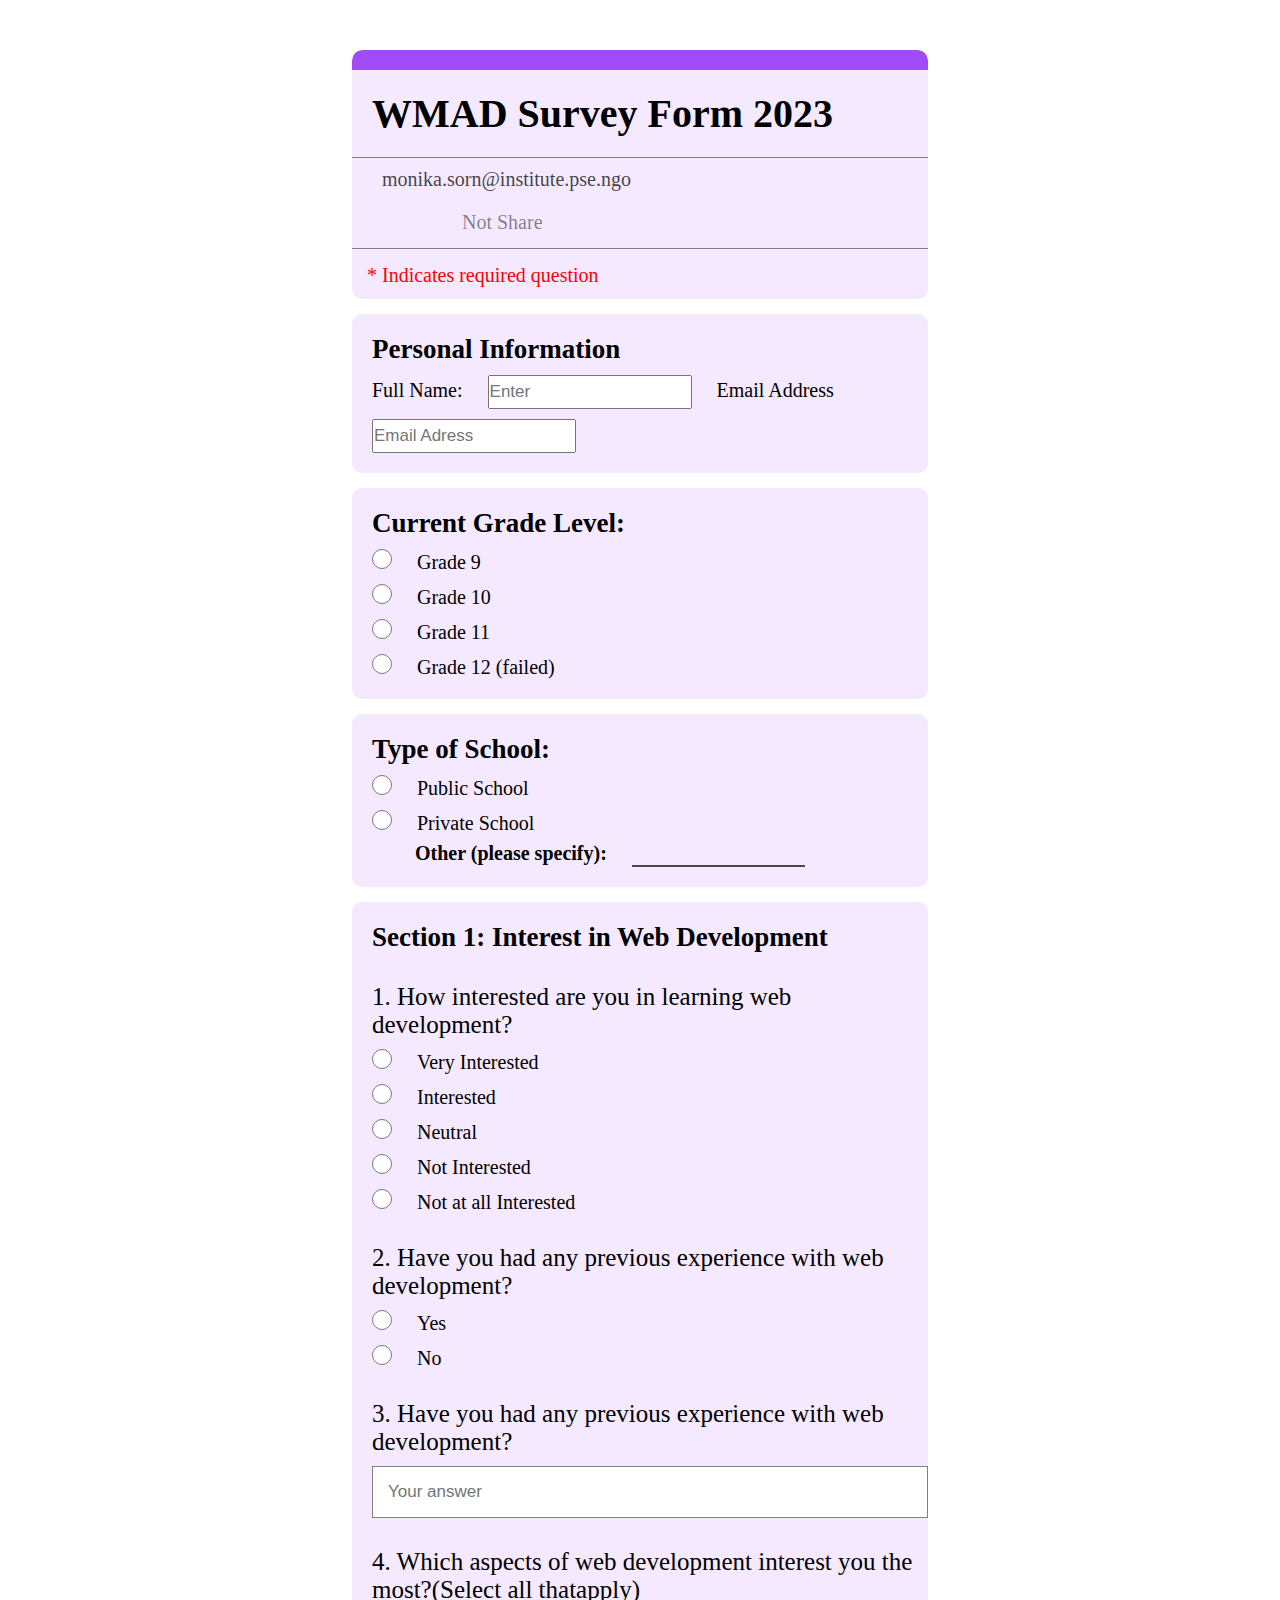
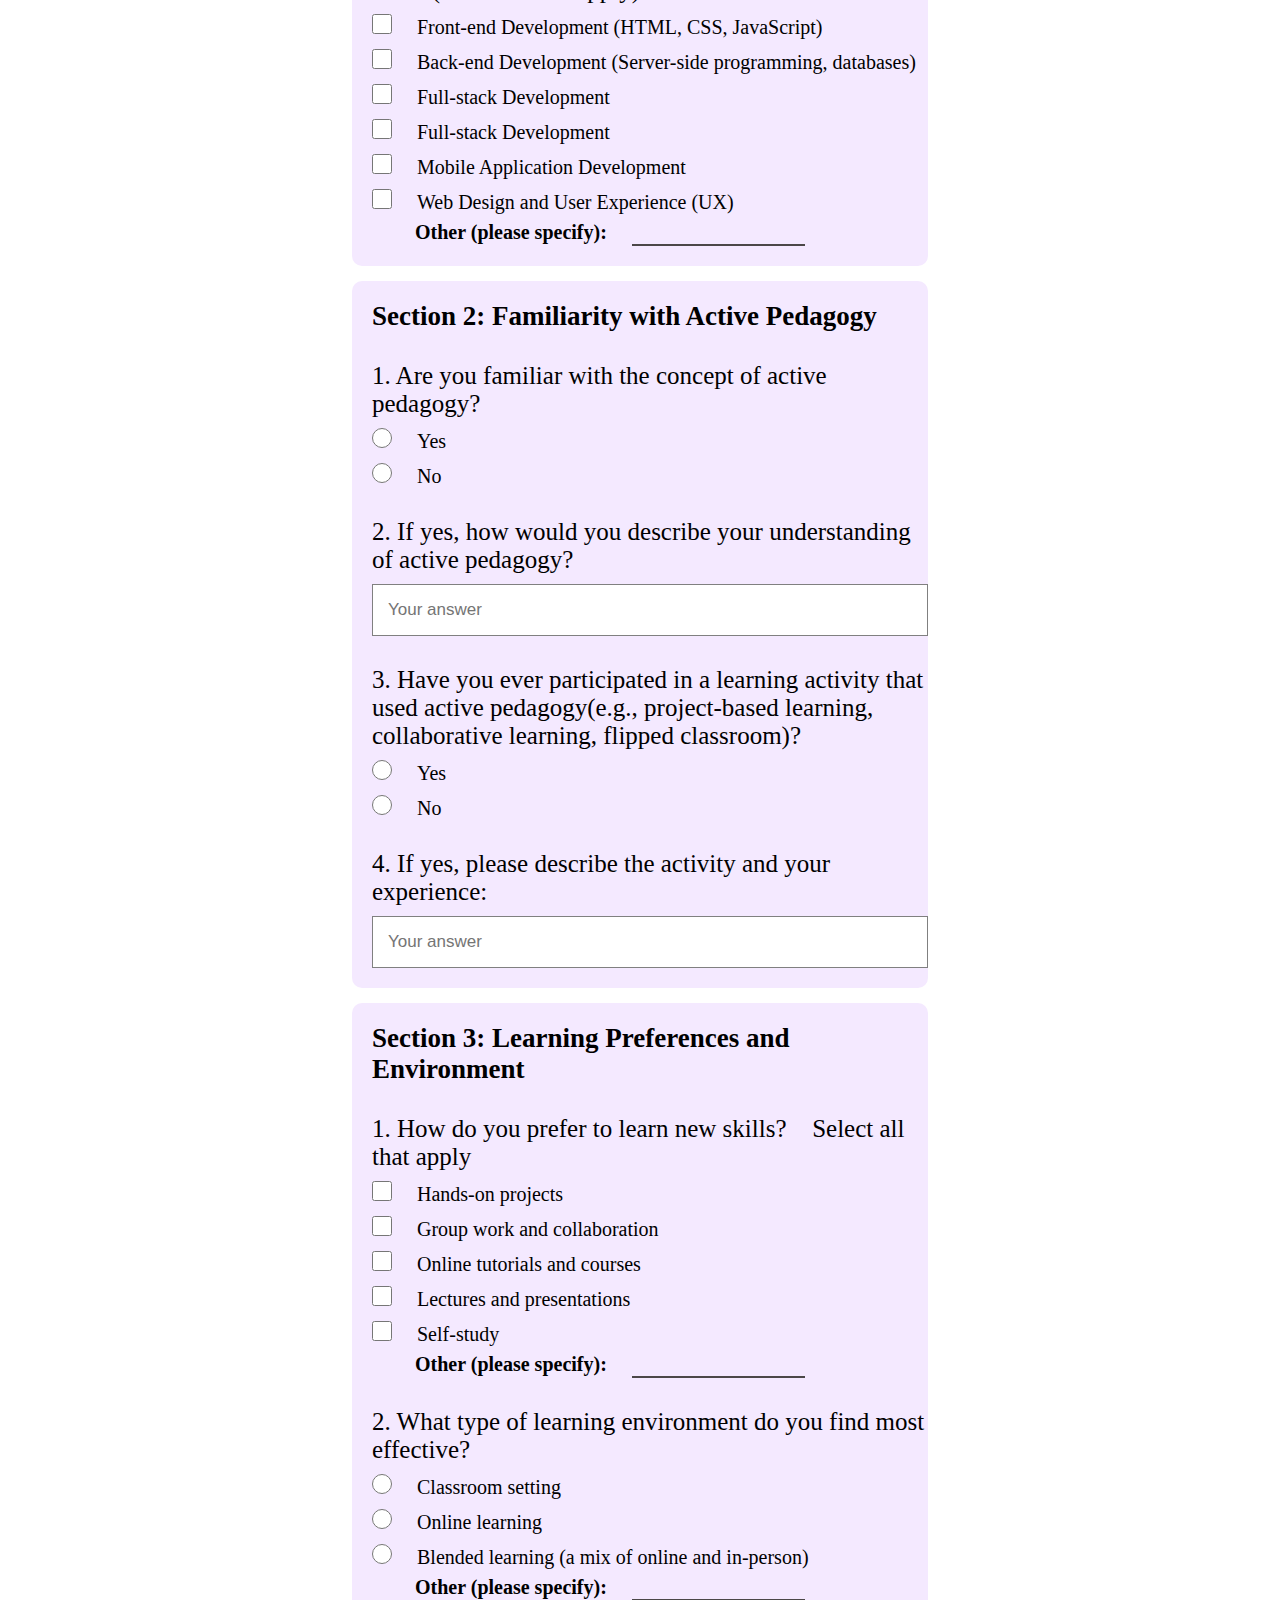
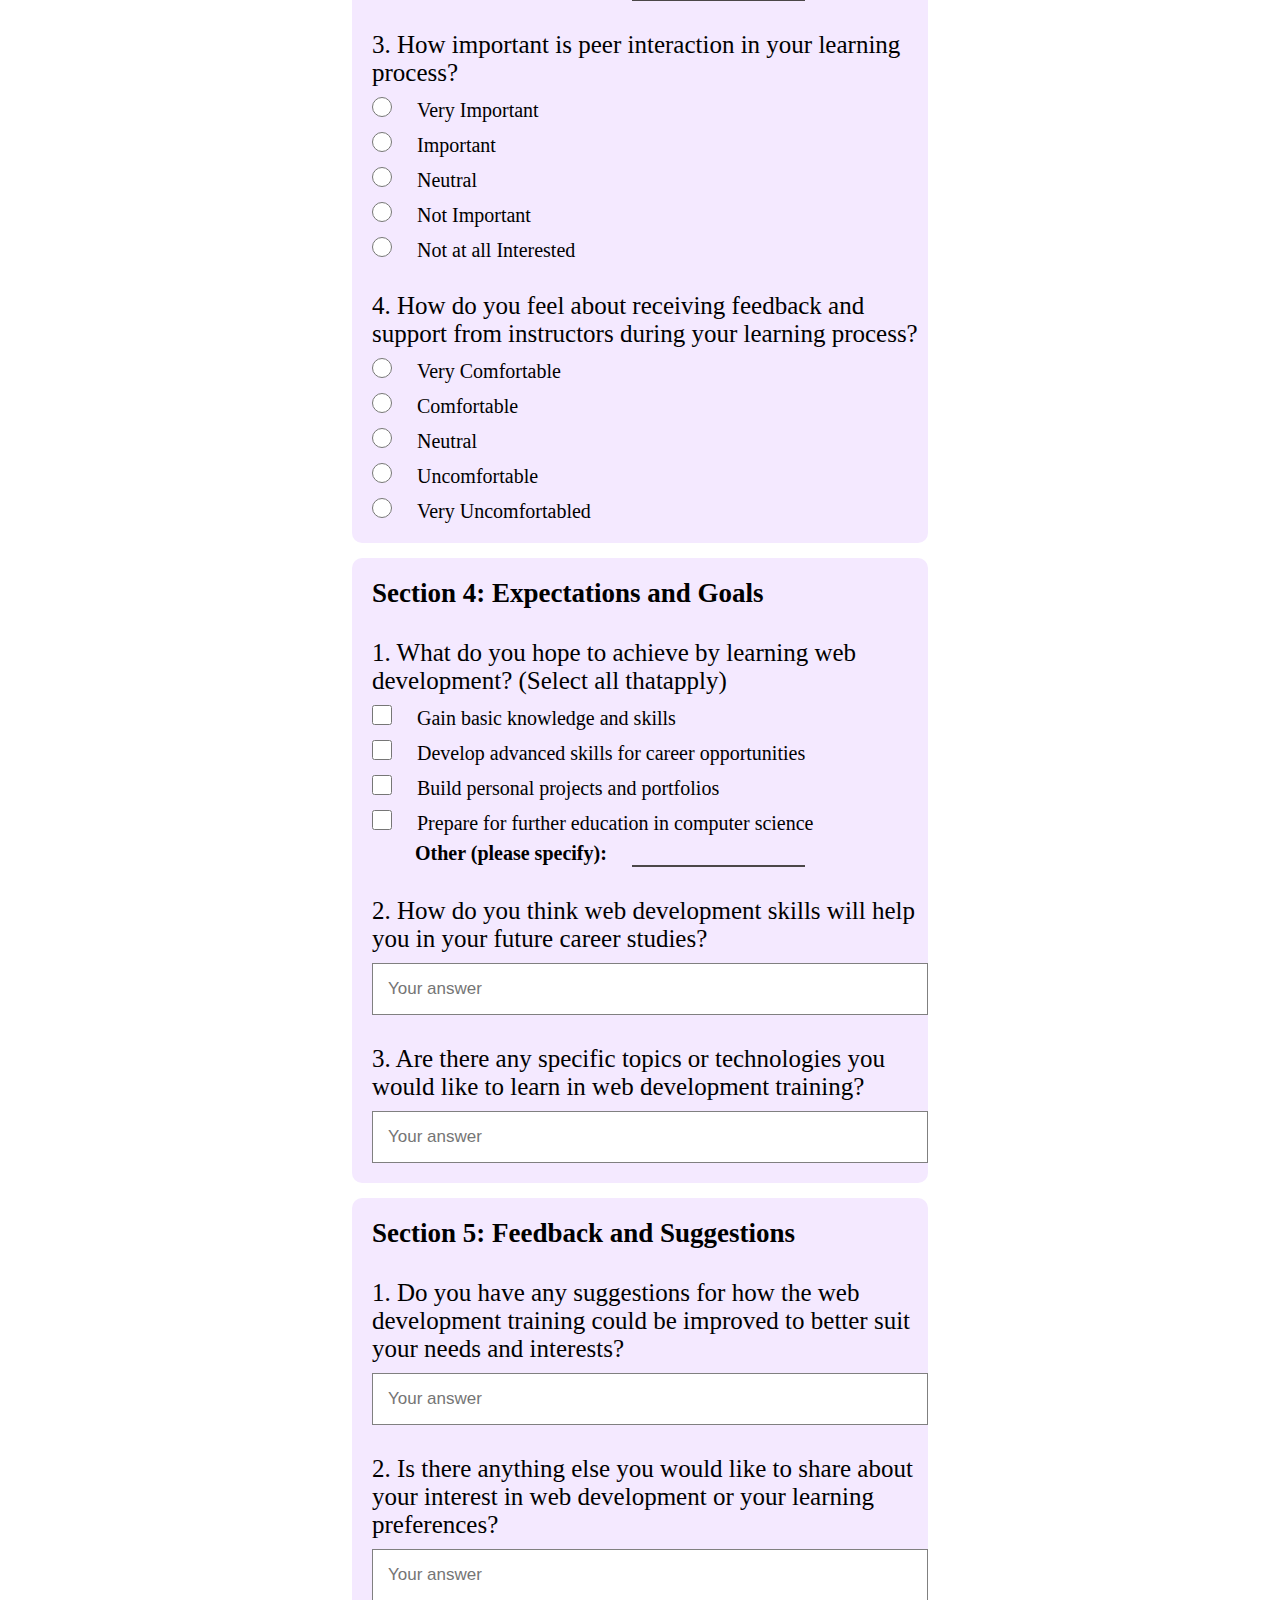
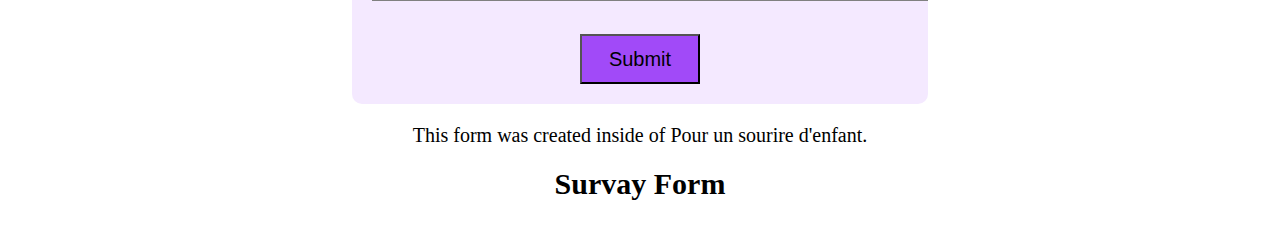
<file: index.html>
<!DOCTYPE html>
<html lang="en">
  <head>
    <meta charset="UTF-8" />
    <meta name="viewport" content="width=device-width, initial-scale=1.0" />
    <title>Home page</title>
    <link rel="stylesheet" href="style.css" />
  </head>
  <body>
    <div class="container">
      <div class="survey-box">
    <header>
      <div class="header-1"></div>
      <div class="header-2">
        <h1 class="header-h1">WMAD Survey Form 2023</h1>
      </div>
      <div class="header-3">
        <p class="header-3-p1">monika.sorn@institute.pse.ngo</p>
        <p class="header-3-p2">Not Share</p>
      </div>
      <div class="header-4">
        <p class="header-4-p">* Indicates required question</p>
      </div>
    </header>
  
     <!-- form  -->

  <form id="myForm">
    <!-- personalInformation -->
    <div class="box-persalInformtion">
      <h1 class="h1">Personal Information</h1>
      <label>Full Name:</label>
      <input type="text" id="fullName" class="box-personal" placeholder="Enter" />

      <label>Email Address</label>
      <input type="email" id="email" class="box-personal" name="email" placeholder="Email Adress" />
    </div>
  
    <!-- grade  -->
    <div class="grade">
      <h1 class="h1">Current Grade Level:</h1>
      <input type="radio"  name="grade" value="Grade 9" />
      <label>Grade 9</label><br />
      <input type="radio" name="grade" value="Grade 10" />
      <label>Grade 10</label><br />
      <input type="radio"  name="grade" value="Grade 11" />
      <label>Grade 11</label><br />
      <input type="radio"  name="grade" value="Grade 12" />
      <label>Grade 12 (failed)</label>
      <br />
    </div>

    <!-- type  -->
    <div class="type">
      <h1 class="h1">Type of School:</h1>

      <input type="radio" name="schoolType" value="Public School"/>

      <label>Public School</label><br />
      <input type="radio" name="schoolType" value="Private School"/>
      <label>Private School</label><br />
      <label class="label-other">Other (please specify):</label>
      <input type="text" class="other" name="schoolType"/>
    </div>

    <!-- section1 -->
    <div class="section">
      <h1 class="h1">Section 1: Interest in Web Development</h1>
      <p class="text">
        1. How interested are you in learning web development?
      </p>
      <input type="radio" name="inter" value="Very Interested" />
      <label>Very Interested</label><br />
      <input type="radio"  name="inter" value="Interested" />
      <label>Interested</label><br />
      <input type="radio"  name="inter" value="Neutral"/>
      <label>Neutral</label><br />
      <input type="radio"  name="inter" value="Not Interested"/>
      <label>Not Interested</label><br />
      <input type="radio"  name="inter" value="Not at all Interested"/>
      <label>Not at all Interested</label><br />

      <p class="text">
        2. Have you had any previous experience with web development?
      </p>
      <input type="radio"  name="experience" value="Yes" />
      <label>Yes</label><br />
      <input type="radio" name="experience" value="No" />
      <label>No</label><br />

      <p class="text">
        3. Have you had any previous experience with web development?
      </p>
      <input  type="text"  id="experanswer" class="box-text" placeholder="Your answer"/>

      <p class="text">
        4. Which aspects of web development interest you the most?(Select
        all thatapply)
      </p>
      <input type="checkbox" name="aspect" value="Front-end Development (HTML, CSS, JavaScript)" />
      <label>Front-end Development (HTML, CSS, JavaScript)</label><br />
      <input type="checkbox" name="aspect" value="Back-end Development (Server-side programming, databases)" />
      <label>Back-end Development (Server-side programming, databases)</label><br />
      <input type="checkbox"  name="aspect" value="Full-stack Development" />
      <label>Full-stack Development</label><br />
      <input type="checkbox"  name="aspect" value="Full-stack Development" />
      <label>Full-stack Development</label><br />
      <input type="checkbox"  name="aspect" value="Mobile Application Development" />
      <label>Mobile Application Development</label><br />
      <input type="checkbox" name="aspect" value="Web Design and User Experience (UX)" />
      <label>Web Design and User Experience (UX)</label><br />
      <label for="otherSchool" class="label-other" >Other (please specify):</label>
      <input type="text" class="other" name="aspect" />
    </div>

    <!-- section2 -->
    <div class="section">
      <h1 class="h1">Section 2: Familiarity with Active Pedagogy</h1>
      <p class="text">
        1. Are you familiar with the concept of active pedagogy?
      </p>
      <input type="radio"  name="pedagogy"  value="Yes"/>
      <label>Yes</label><br />
      <input type="radio"  name="pedagogy" value="No" />
      <label>No</label><br />
      <p class="text">
        2. If yes, how would you describe your understanding of active
        pedagogy?
      </p>
      <input type="text" id="pedagogyanswer" class="box-text" placeholder="Your answer"/>
      <p class="text">
        3. Have you ever participated in a learning activity that used
        active pedagogy(e.g., project-based learning, collaborative
        learning, flipped classroom)?
      </p>
      <input  type="radio"   name="pedagogylearn"  value="Yes"/>
      <label>Yes</label><br />
      <input type="radio"  name="pedagogylearn" value="No" />
      <label>No</label><br /> 
      <p class="text">
        4. If yes, please describe the activity and your experience:
      </p>
      <input type="text" id="pedagogyexperience" class="box-text" placeholder="Your answer"/>
    </div>

   <!-- section3 -->
    <div class="section">
      <h1 class="h1">Section 3: Learning Preferences and Environment</h1>
      <p class="text">
        1. How do you prefer to learn new skills? Select all that apply
      </p>
      <input type="checkbox"  name="prefer" value="Hands-on projects" />
      <label>Hands-on projects</label><br />
      <input type="checkbox"  name="prefer" value="Group work and collaboration" />
      <label>Group work and collaboration</label><br />
      <input type="checkbox"  name="prefer" value="Online tutorials and courses" />
      <label>Online tutorials and courses</label><br />
      <input type="checkbox"  name="prefer" value="Lectures and presentations" />
      <label>Lectures and presentations</label><br />
      <input type="checkbox" name="prefer" value="Self-study" />
      <label>Self-study</label><br />
      <label class="label-other">Other (please specify):</label>
      <input type="text" class="other"  name="prefer" />
      <p class="text">
        2. What type of learning environment do you find most effective?
      </p>
      <input type="radio" name="environment" value="Classroom setting "/>
      <label>Classroom setting</label><br />
      <input type="radio" name="environment" value="Online learning" />
      <label>Online learning</label><br />
      <input type="radio" name="environment" value="Blended learning (a mix of online and in-person)" />
      <label>Blended learning (a mix of online and in-person)</label><br />
      <label class="label-other">Other (please specify):</label>
      <input type="text" class="other" name="environment" />
      <p class="text">
        3. How important is peer interaction in your learning process?
      </p>
      <input type="radio"  name="interaction"  value="Very Important "/>
      <label>Very Important</label><br />
      <input  type="radio"   name="interaction"  value=" Important"/>
      <label>Important</label><br />
      <input type="radio"  name="interaction" value="Neutral " />
      <label>Neutral</label><br />
      <input   type="radio" name="interaction"   value=" Not Important" />
      <label>Not Important</label><br />
      <input   type="radio"    name="interaction"   value="Not at all Interested " />
      <label>Not at all Interested</label><br />
      <p class="text">
        4. How do you feel about receiving feedback and support from
        instructors during your learning process?
      </p>
      <input type="radio" name="feedback" value=" Very Comfortable"/>
      <label>Very Comfortable</label><br />
          <input  type="radio"  name="feedback"  value=" Comfortable"/>
          <label>Comfortable</label><br />
          <input  type="radio" name="feedback"  value=" Neutral"/>
          <label>Neutral</label><br />
          <input type="radio"  name="feedback" value=" Uncomfortable" />
          <label>Uncomfortable</label><br />
          <input type="radio" name="feedback" value=" Very Uncomfortabled" />
          <label>Very Uncomfortabled</label><br />
        </div>

        <!-- section4 -->
        <div class="section">
          <h1 class="h1">Section 4: Expectations and Goals</h1>
          <p class="text">
            1. What do you hope to achieve by learning web development? (Select
            all thatapply)
          </p>
          <input type="checkbox"  name="achieve" value="Gain basic knowledge and skills" />
          <label>Gain basic knowledge and skills</label><br />
          <input type="checkbox"  name="achieve" value=" evelop advanced skills for career opportunities" />
          <label>Develop advanced skills for career opportunities</label><br />
          <input type="checkbox" name="achieve" value=" Build personal projects and portfolios" />
          <label>Build personal projects and portfolios</label><br />
          <input type="checkbox" name="achieve" value=" Prepare for further education in computer science" />
          <label>Prepare for further education in computer science</label><br />
          <label class="label-other">Other (please specify):</label>
          <input type="text" class="other"  name="achieve" />
          <p class="text">
            2. How do you think web development skills will help you in your
            future career studies?
          </p>
          <input  type="text"  id="future" class="box-text" placeholder="Your answer"/>
          <p class="text">
           3. Are there any specific topics or technologies you would like to
            learn in web development training?
          </p>
          <input type="text" id="specific" class="box-text" placeholder="Your answer" />
        </div>
        
        <!-- section5 -->
        <div class="section">
          <h1 class="h1">Section 5: Feedback and Suggestions</h1>
          <p class="text">
            1. Do you have any suggestions for how the web development training
            could be improved to better suit your needs and interests?
          </p>
          <input type="text" id="suggestions" class="box-text" placeholder="Your answer" />
          <p class="text">
            2. Is there anything else you would like to share about your
            interest in web development or your learning preferences?
          </p>
          <input  type="text"  id="preferences" class="box-text"  placeholder="Your answer"/>
          <br><br>
          <div class="button-submit">
            <button type="submit" id="submitForm">Submit</button>
        </div>
        </div>
        <div id="errorMessage" style="color: red;"></div>
        </form>
        
      </div>
      <p style="text-align: center; margin-top: 20px;" >This form was created inside of Pour un sourire d'enfant.</p>
      <h2 style="text-align: center; margin-top: 20px ; margin-bottom: 50px;">Survay Form</h2>
    </div>


    

    <script src="index.js"></script>
  </body>
</html>
</file>
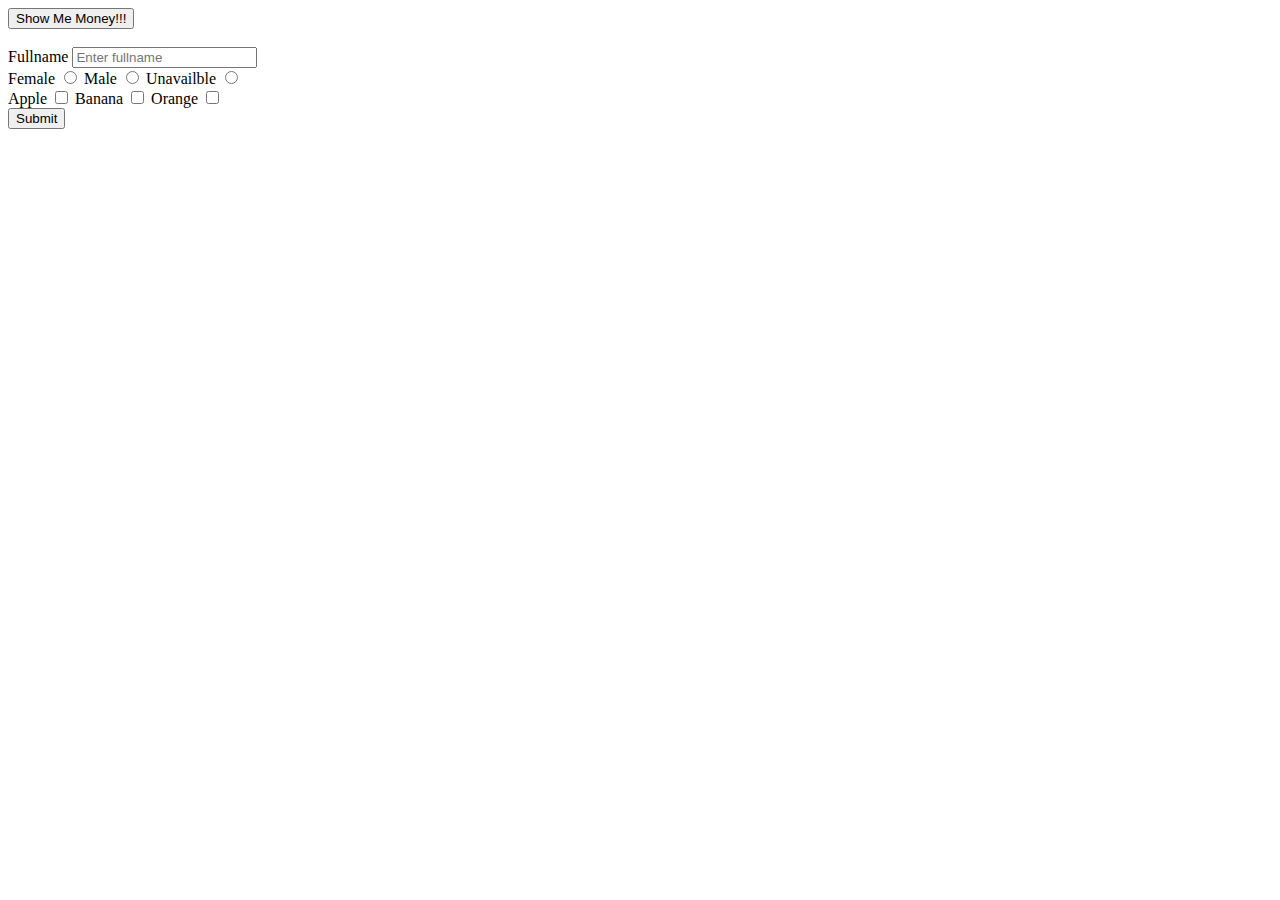
<file: test/index.html>
<!-- 
<!DOCTYPE html>
<html lang="en">
<head>
    <meta charset="UTF-8">
    <meta name="viewport" content="width=device-width, initial-scale=1.0">
    <title>Test</title>
    <link rel="stylesheet" href="style.css">
</head>
<body>

    <input name="name" type="text" maxlength="50" id="searchTxt" class="name"/>
    
    <script>
        var input = document.getElementById("searchTxt");

        function logFullName() {
            var fullName = input.value.trim(); 
            console.log(fullName); 
        }

        
        input.addEventListener('blur', logFullName);

        
    </script>
</body>
</html> -->


<!DOCTYPE html>
<html lang="en">

<head>
    <meta charset="UTF-8">
    <meta name="viewport" content="width=device-width, initial-scale=1.0">
    <title>Document</title>
</head>

<body>
    <button onclick="myFunction">Show Me Money!!!</button>
    <div id="demo"></div>
    <br />
    <form>
        <!-- input - text -->
        <div>
            <label>Fullname</label>
            <input type="text" id="fullname" name="fullname" placeholder="Enter fullname">
        </div>
        <!-- select - single choice -->
        <div>
            <label>Female</label>
            <input type="radio" name="gender" value="Female" />
            <label>Male</label>
            <input type="radio" name="gender" value="Male" />
            <label>Unavailble</label>
            <input type="radio" name="gender" value="Unavailble" />
        </div>
        <!-- select - multiple choices -->
        <div>
            <label>Apple</label>
            <input type="checkbox" name="fruit" value="Apple" />
            <label>Banana</label>
            <input type="checkbox" name="fruit" value="Banana" />
            <label>Orange</label>
            <input type="checkbox" name="fruit" value="Orange" />
        </div>

        <button type="submit">Submit</button>
    </form>

    <script>


// function myFunction (){
//     document.getElementById("demo").innerHTML = "Yes, I'm monika";
// }

//         document.forms[0].addEventListener("submit", submitForm);

//         function submitForm(event) {
//             event.preventDefault();

//             const fullname = document.getElementById("fullname").value;
//             console.log(fullname);

//             const gender = document.getElementsByName("gender");
//             for (let i = 0; i < gender.length; i++) {
//                 console.log(gender[i].checked, gender[i].value);
//             }


//             const fruit = document.getElementsByName("fruit");
//             for (let i = 0; i < gender.length; i++) {
//                 console.log(fruit[i].checked, fruit[i].value);
//             }

//          }

document.forms[0].addEventListener("submitForm", (event) => {
      event.preventDefault();

      console.log(document.getElementById("fullname").value);

      console.log( document.querySelector('input[name="gender"]:checked')?.value || 'None',
        'Selected Gender'
      );

      console.log(
        Array.from(document.querySelectorAll('input[name="fruit"]:checked'))
          .map(el => el.value),
        'Selected Fruits'
      );
    });

      
        
        

        
    </script>
</body>

</html>
</file>
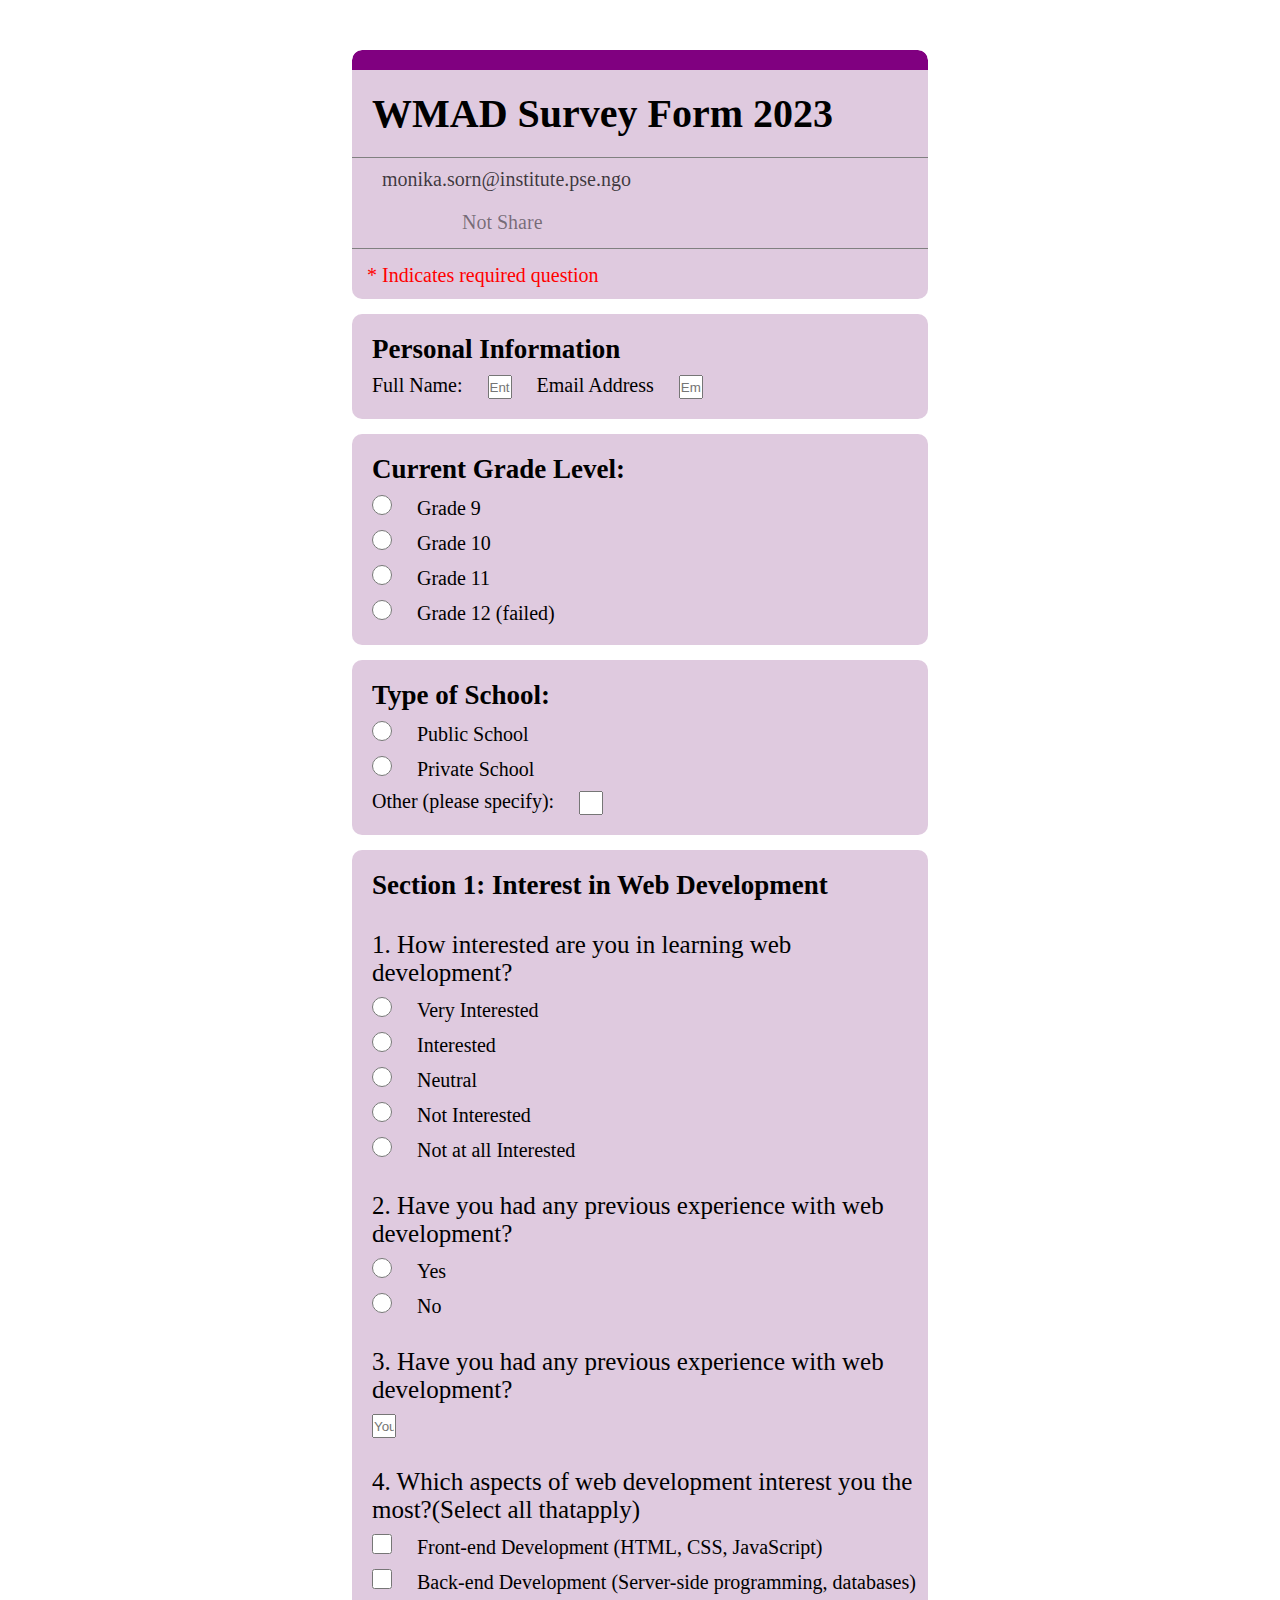
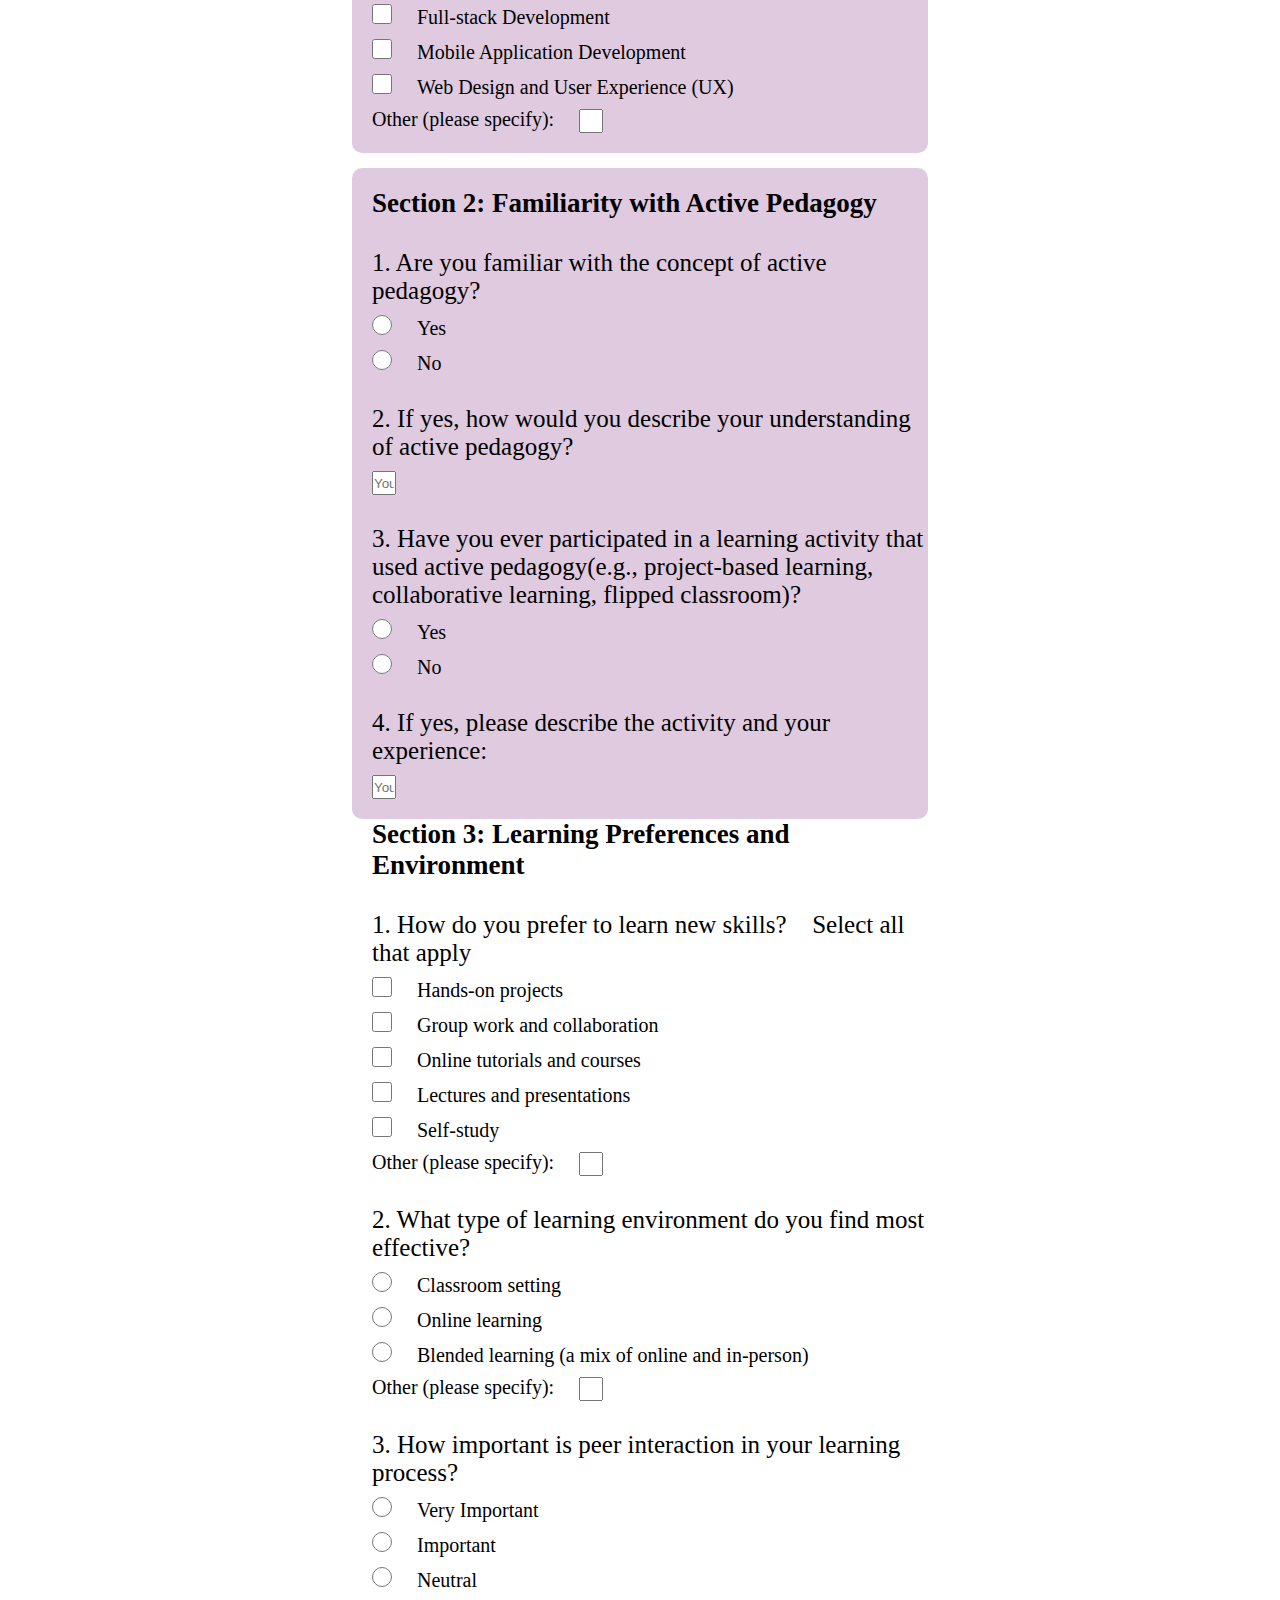
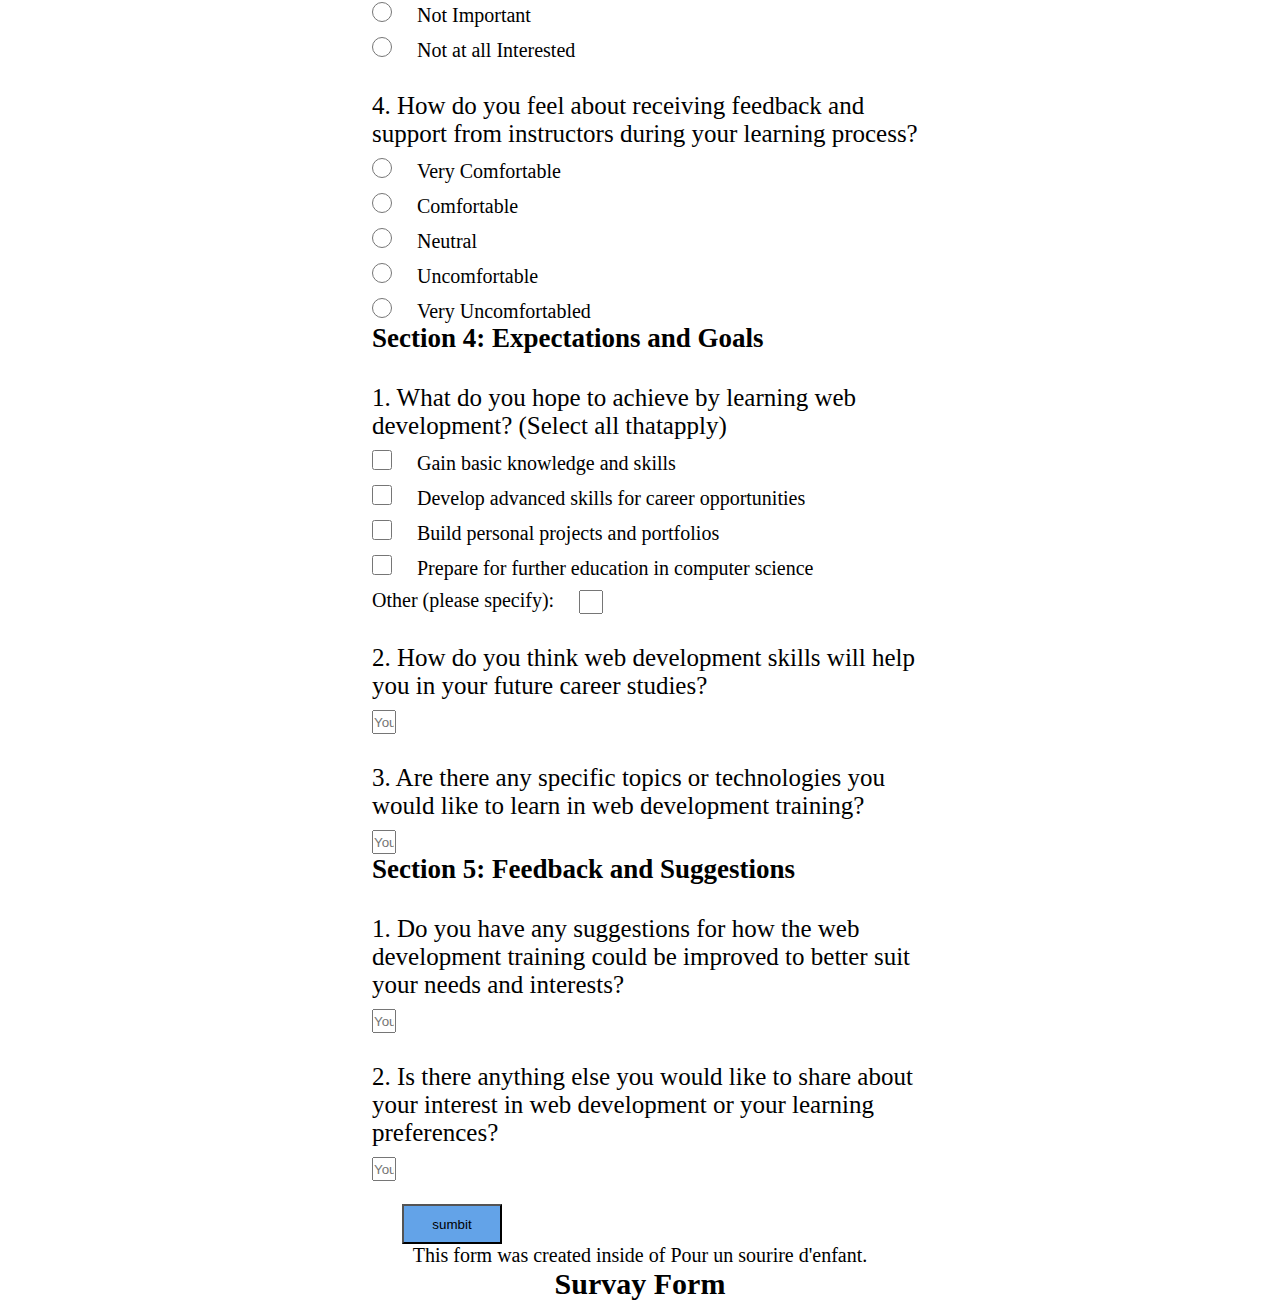
<file: page/home-page/index.html>
<!DOCTYPE html>
<html lang="en">
  <head>
    <meta charset="UTF-8" />
    <meta name="viewport" content="width=device-width, initial-scale=1.0" />
    <title>Home page</title>
    <link rel="stylesheet" href="style.css" />
  </head>
  <body>
    <div class="container">
      <div class="survey-box">

        <header>
          <div class="header-1"></div>
          <div class="header-2">
            <h1 class="header-h1">WMAD Survey Form 2023</h1>
          </div>
          <div class="header-3">
            <p class="header-3-p1">monika.sorn@institute.pse.ngo</p>
            <p class="header-3-p2">Not Share</p>
          </div>
          <div class="header-4">
            <p class="header-4-p">* Indicates required question</p>
          </div>
        </header>
      <form id="myForm">
        <div class="box-persalInformtion">
          <h1 class="h1">Personal Information</h1>
          <label>Full Name:</label>
          <input type="text" id="fullName" placeholder="Enter"/>

          <label>Email Address</label>
          <input type="email" id="email" name="email" placeholder="Email Adress" />
        </div>
      
        <div class="grade">
          <h1 class="h1">Current Grade Level:</h1>
          <input type="radio"  name="grade" value="Grade 9" />
          <label>Grade 9</label><br />
          <input type="radio" name="grade" value="Grade 10" />
          <label>Grade 10</label><br />
          <input type="radio"  name="grade" value="Grade 11" />
          <label>Grade 11</label><br />
          <input type="radio"  name="grade" value="Grade 12" />
          <label>Grade 12 (failed)</label>
          <br />
        </div>
    
        <div class="type">
          <h1 class="h1">Type of School:</h1>

          <input type="radio" name="schoolType" value="Public School"/>

          <label>Public School</label><br />
          <input type="radio" name="schoolType" value="Private School"/>
          <label>Private School</label><br />
          <label>Other (please specify):</label>
          <input type="text" name="schoolType"/>
        </div>
   
        
        <div class="section-1">
          <h1 class="h1">Section 1: Interest in Web Development</h1>
          <p class="text">
            1. How interested are you in learning web development?
          </p>
          <input type="radio" name="inter" value="Very Interested" />
          <label>Very Interested</label><br />
          <input type="radio"  name="inter" value="Interested" />
          <label>Interested</label><br />
          <input type="radio"  name="inter" value="Neutral"/>
          <label>Neutral</label><br />
          <input type="radio"  name="inter" value="Not Interested"/>
          <label>Not Interested</label><br />
          <input type="radio"  name="inter" value="Not at all Interested"/>
          <label>Not at all Interested</label><br />

          <p class="text">
            2. Have you had any previous experience with web development?
          </p>
          <input type="radio"  name="experience" value="Yes" />
          <label>Yes</label><br />
          <input type="radio" name="experience" value="No" />
          <label>No</label><br />

          <p class="text">
            3. Have you had any previous experience with web development?
          </p>
          <input  type="text"  id="experanswer"  placeholder="Your answer"/>

          <p class="text">
            4. Which aspects of web development interest you the most?(Select
            all thatapply)
          </p>
          <input type="checkbox" name="aspect" value="Front-end Development (HTML, CSS, JavaScript)" />
          <label>Front-end Development (HTML, CSS, JavaScript)</label><br />
          <input type="checkbox" name="aspect" value="Back-end Development (Server-side programming, databases)" />
          <label>Back-end Development (Server-side programming, databases)</label><br />
          <input type="checkbox"  name="aspect" value="Full-stack Development" />
          <label>Full-stack Development</label><br />
          <input type="checkbox"  name="aspect" value="Mobile Application Development" />
          <label>Mobile Application Development</label><br />
          <input type="checkbox" name="aspect" value="Web Design and User Experience (UX)" />
          <label>Web Design and User Experience (UX)</label><br />
          <label for="otherSchool">Other (please specify):</label>
          <input type="text" name="aspect" />
        </div>
   

        <div class="section-2">
          <h1 class="h1">Section 2: Familiarity with Active Pedagogy</h1>
          <p class="text">
            1. Are you familiar with the concept of active pedagogy?
          </p>
          <input type="radio"  name="pedagogy"  value="Yes"/>
          <label>Yes</label><br />
          <input type="radio"  name="pedagogy" value="No" />
          <label>No</label><br />
          <p class="text">
            2. If yes, how would you describe your understanding of active
            pedagogy?
          </p>
          <input type="text" id="pedagogyanswer" placeholder="Your answer"/>
          <p class="text">
            3. Have you ever participated in a learning activity that used
            active pedagogy(e.g., project-based learning, collaborative
            learning, flipped classroom)?
          </p>
          <input  type="radio"   name="pedagogylearn"  value="Yes"/>
          <label>Yes</label><br />
          <input type="radio"  name="pedagogylearn" value="No" />
          <label>No</label><br />
          <p class="text">
            4. If yes, please describe the activity and your experience:
          </p>
          <input type="text" id="pedagogyexperience" placeholder="Your answer"/>
        </div>
    

        <div class="section">
          <h1 class="h1">Section 3: Learning Preferences and Environment</h1>
          <p class="text">
            1. How do you prefer to learn new skills? Select all that apply
          </p>
          <input type="checkbox"  name="prefer" value="Hands-on projects" />
          <label>Hands-on projects</label><br />
          <input type="checkbox"  name="prefer" value="Group work and collaboration" />
          <label>Group work and collaboration</label><br />
          <input type="checkbox"  name="prefer" value="Online tutorials and courses" />
          <label>Online tutorials and courses</label><br />
          <input type="checkbox"  name="prefer" value="Lectures and presentations" />
          <label>Lectures and presentations</label><br />
          <input type="checkbox" name="prefer" value="Self-study" />
          <label>Self-study</label><br />
          <label>Other (please specify):</label>
          <input type="text"  name="prefer" />
          <p class="text">
            2. What type of learning environment do you find most effective?
          </p>
          <input type="radio" name="environment" value="Classroom setting "/>
          <label>Classroom setting</label><br />
          <input type="radio" name="environment" value="Online learning" />
          <label>Online learning</label><br />
          <input type="radio" name="environment" value="Blended learning (a mix of online and in-person)" />
          <label>Blended learning (a mix of online and in-person)</label><br />
          <label>Other (please specify):</label>
          <input type="text"  name="environment" />
          <p class="text">
            3. How important is peer interaction in your learning process?
          </p>
          <input type="radio"  name="interaction"  value="Very Important "/>
          <label>Very Important</label><br />
          <input  type="radio"   name="interaction"  value=" Important"/>
          <label>Important</label><br />
          <input type="radio"  name="interaction" value="Neutral " />
          <label>Neutral</label><br />
          <input   type="radio" name="interaction"   value=" Not Important" />
          <label>Not Important</label><br />
          <input   type="radio"    name="interaction"   value="Not at all Interested " />
          <label>Not at all Interested</label><br />
          <p class="text">
            4. How do you feel about receiving feedback and support from
            instructors during your learning process?
          </p>
          <input type="radio" name="feedback" value=" Very Comfortable"/>
          <label>Very Comfortable</label><br />
          <input  type="radio"  name="feedback"  value=" Comfortable"/>
          <label>Comfortable</label><br />
          <input  type="radio" name="feedback"  value=" Neutral"/>
          <label>Neutral</label><br />
          <input type="radio"  name="feedback" value=" Uncomfortable" />
          <label>Uncomfortable</label><br />
          <input type="radio" name="feedback" value=" Very Uncomfortabled" />
          <label>Very Uncomfortabled</label><br />
        </div>
    
        <div class="section">
          <h1 class="h1">Section 4: Expectations and Goals</h1>
          <p class="text">
            1. What do you hope to achieve by learning web development? (Select
            all thatapply)
          </p>
          <input type="checkbox"  name="achieve" value="Gain basic knowledge and skills" />
          <label>Gain basic knowledge and skills</label><br />
          <input type="checkbox"  name="achieve" value=" evelop advanced skills for career opportunities" />
          <label>Develop advanced skills for career opportunities</label><br />
          <input type="checkbox" name="achieve" value=" Build personal projects and portfolios" />
          <label>Build personal projects and portfolios</label><br />
          <input type="checkbox" name="achieve" value=" Prepare for further education in computer science" />
          <label>Prepare for further education in computer science</label><br />
          <label>Other (please specify):</label>
          <input type="text" name="achieve" />
          <p class="text">
            2. How do you think web development skills will help you in your
            future career studies?
          </p>
          <input  type="text"  id="future"  placeholder="Your answer"/>
          <p class="text">
           3. Are there any specific topics or technologies you would like to
            learn in web development training?
          </p>
          <input type="text" id="specific"  placeholder="Your answer" />
        </div>
        
    
        <div class="section">
          <h1 class="h1">Section 5: Feedback and Suggestions</h1>
          <p class="text">
            1. Do you have any suggestions for how the web development training
            could be improved to better suit your needs and interests?
          </p>
          <input type="text" id="suggestions" placeholder="Your answer" />
          <p class="text">
            2. Is there anything else you would like to share about your
            interest in web development or your learning preferences?
          </p>
          <input  type="text"  id="preferences"   placeholder="Your answer"/>
          <br><br>
          <button type="submit" style="height: 40px; width: 100px; background-color: rgb(99, 163, 232); margin-left: 50px;">sumbit</button>
        </div>
        <div id="errorMessage" style="color: red;"></div>
        </form>
        
      </div>
      <p style="text-align: center">This form was created inside of Pour un sourire d'enfant.</p>
      <h2 style="text-align: center">Survay Form</h2>
    </div>
    

    <script src="index.js"></script>
  </body>
</html>
</file>
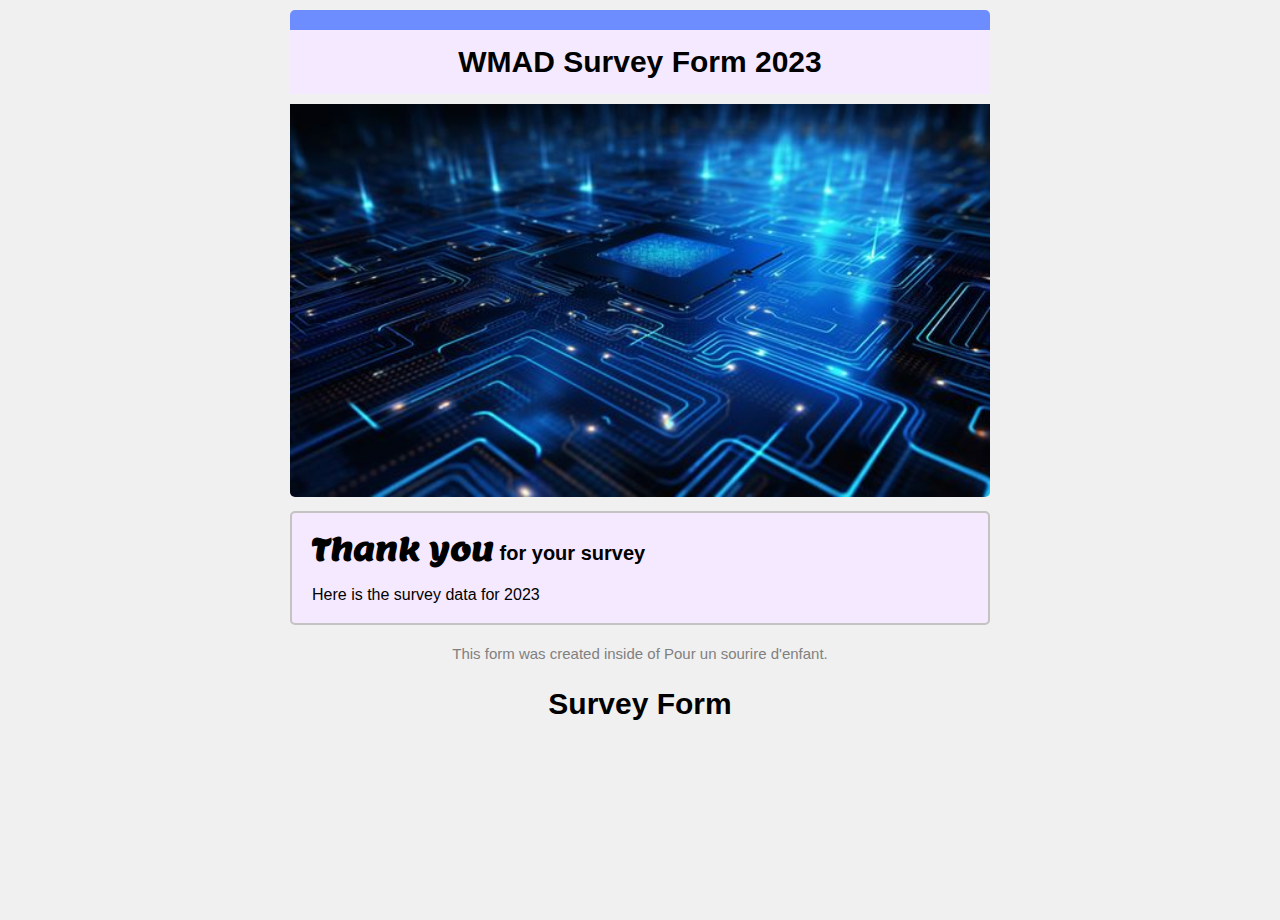
<file: page/submit-page/index.html>
<!DOCTYPE html>
<html lang="en">
  <head>
    <meta charset="UTF-8" />
    <meta name="viewport" content="width=device-width, initial-scale=1.0" />
    <title>Survey Thank</title>
    <link rel="stylesheet" href="style.css" />
    <link
      href="https://fonts.googleapis.com/css2?family=Lemon&display=swap"
      rel="stylesheet"
    />
  </head>
  <body>
    <div class="container">
      <div class="underline"></div>
      <h1 class="title">WMAD Survey Form 2023</h1>
      <div class="image-survey">
        <img
          src="../../image/tech.jpg"
          alt="Survey Image"
          class="survey-image"
        />
      </div>

      <div class="thank-you">
        <h2><span class="thank">Thank you</span> for your survey</h2>
        <p class="p-text">Here is the survey data for 2023</p>
      
      </div>

      <footer>This form was created inside of Pour un sourire d'enfant.</footer>

      <h2 class="footer-title">Survey Form</h2>
    </div>
  </body>
</html>
</file>
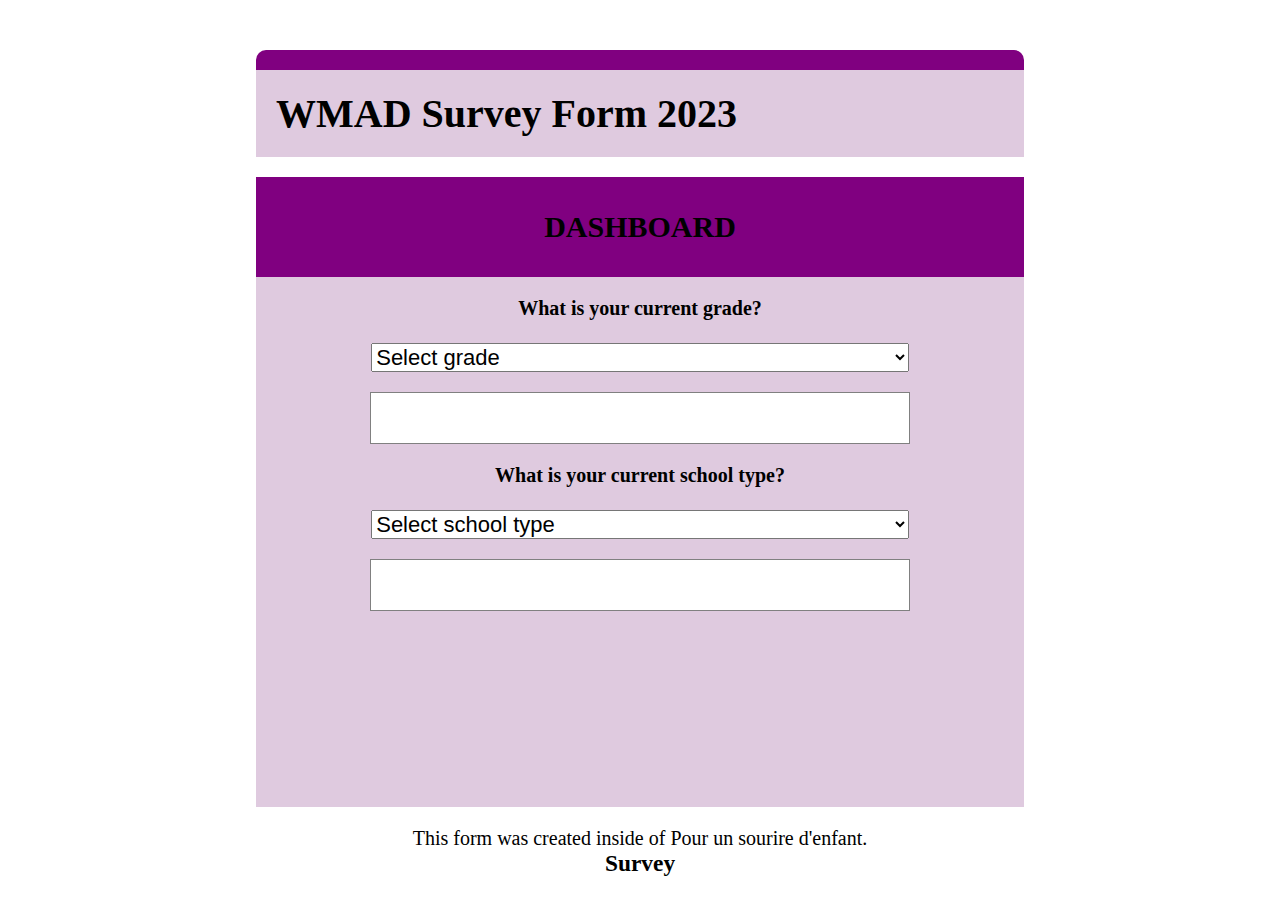
<file: page/survay-data/index.html>
<!DOCTYPE html>
<html lang="en">
  <head>
    <meta charset="UTF-8" />
    <meta name="viewport" content="width=device-width, initial-scale=1.0" />
    <title>WMAD Survey Form 2023</title>

    <link rel="stylesheet" href="style.css" />
  </head>
  <body>
    <div class="container">
      <div class="survey-box">
        <header>
          <div class="header-1"></div>
          <div class="header-2">
            <h1 class="header-h1">WMAD Survey Form 2023</h1>
          </div>
        </header>

        <div class="box">
          <h2>DASHBOARD</h2>

          <div id="respon"></div>

          <div id="experian"></div>

          <form action="" id="surveyForm">
            <div id="grade" style="margin-top: 20px">
              <label>What is your current grade?</label><br />
              <br />
              <select id="selectGrade" onclick="myGrade()">
                <option selected disabled>Select grade</option>
                <option value="Grade 9">Grade 9</option>
                <option value="Grade 10">Grade 10</option>
                <option value="Grade 11">Grade 11</option>
                <option value="Grade 12">Grade 12 (Failed)</option>
                <option value="Grade 12 (failed)">Grade 12 (Passed)</option>
              </select>
              <div id="gradeAnswer"></div>
            </div>

            <div id="schoolType" style="margin-top: 20px">
              <label for="selectSchool"
                >What is your current school type?</label
              >
              <br />
              <br />
              <select id="selectSchool" onclick="mySchool()">
                <option selected disabled>Select school type</option>
                <option value="Public School">Public School</option>
                <option value="Private School">Private School</option>
              </select>
              <div id="schoolAnswer"></div>
            </div>
          </form>
        </div>
        <p class="p">
          This form was created inside of Pour un sourire d'enfant.
        </p>
        <h3 class="h3">Survey</h3>
      </div>
    </div>
    <script src="index.js"></script>
  </body>
</html>
</file>
<file: style.css>
*{
    margin: 0;
    padding: 0;
}
.container{
    width: 100%;
    height: auto;
    overflow: hidden;
    font-size: 20px;
}
.survey-box{
    width: 45%;
    height: auto;
    /* background-color:rgba(14, 9, 14, 0.637); */
    margin: auto;
    margin-top: 50px;
    
}
header{
    width: 100%;
    height: auto;
    overflow: hidden;
    border-radius: 10px;
    
   
}
.header-1{
    width: 100%;
    height: 20px;
    background-color:#A14AF8;
    border-top-right-radius: 10px;
    border-top-left-radius: 10px;
}
.header-h1{
    font-size: 40px;
    padding: 20px;
    background-color:  #F4E9FF;
    
}
.header-3{
    width: 100%;
    height: 90px;
    background-color:  #F4E9FF;
    border-bottom: 1px solid gray;
    border-top: 1px solid gray;
}
.header-3-p1{
    padding: 10px;
    font-size: 20px;
    color: rgba(0, 0, 0, 0.733);
    margin-left: 20px;
}
.header-3-p2{
    margin-left: 100px;
    padding: 10px;
    color: rgba(0, 0, 0, 0.473);
}
.header-4{
    width: 100%;
    height: 50px;
    background-color:  #F4E9FF;
}
.header-4-p{
    padding: 15px;
    color:red;
}


.box-persalInformtion{
    width: 100%;
    height: auto;
    overflow: hidden;
    background-color:  #F4E9FF;
    margin-top: 15px;
    border-radius: 10px;
    padding: 20px 0px;
}

.grade{
    width: 100%;
    height: auto;
    overflow: hidden;
    background-color:  #F4E9FF;
    margin-top: 15px;
    border-radius: 10px;
    padding: 20px 0px;
}

.type{
    width: 100%;
    height: auto;
    overflow: hidden;
    background-color:  #F4E9FF;
    margin-top: 15px;
    border-radius: 10px;
    padding: 20px 0px;
}

.section{
    width: 100%;
    height: auto;
    overflow: hidden;
    background-color:  #F4E9FF;
    margin-top: 15px;
    border-radius: 10px;
    padding: 20px 0px;
}



.h1{
    padding: 00px 20px ;
    font-size: 27px;
}
.text{
    font-size: 25px;
    margin-top: 30px;
    margin-left: 20px;
}

label{
    font-size: 20px;
    margin-left: 20px;
    
}
input {
    width: 20px;
    height: 20px;
    margin-left: 20px;
    margin-top: 10px; 
}
#otherschool{
    width: 200px;
}
.other{
    width: 30%;
    height: 20px;
    font-size: 17px;
    outline: 0;
    background-color: transparent;
    border-width: 0px 0px 2px;
    border-color: rgb(75, 71, 72);
}
.input-text{
    width: 50%;
    height: 30px;
}

.box-personal{
   
    width: 200px;
    height: 30px;
    font-size: 17px;
}
.box-text{
    width: 91%;
    padding: 0px 15px;
    height: 50px;
    border: 1px solid gray;
    font-size: 17px;
    
}
.label-other{
    margin-left: 63px;
    font-weight: bold;

}

.button-submit{
    display:flex;
    justify-content: center;
}

#submitForm{
    width: 120px;
    height: 50px;
    margin-top: 10px;
    font-size: 20px;
    background-color: #A14AF8;
}
</file>
<file: page/home-page/style.css>
*{
    margin: 0;
    padding: 0;
}
.container{
    width: 100%;
    height: auto;
    overflow: hidden;
    font-size: 20px;
}
.survey-box{
    width: 45%;
    height: auto;
    /* background-color:rgba(14, 9, 14, 0.637); */
    margin: auto;
    margin-top: 50px;
    
}
header{
    width: 100%;
    height: auto;
    overflow: hidden;
    border-radius: 10px;
    
   
}
.header-1{
    width: 100%;
    height: 20px;
    background-color: purple;
    border-top-right-radius: 10px;
    border-top-left-radius: 10px;
}
.header-h1{
    font-size: 40px;
    padding: 20px;
    background-color: rgba(105, 4, 105, 0.212);
    
}
.header-3{
    width: 100%;
    height: 90px;
    background-color: rgba(105, 4, 105, 0.212);
    border-bottom: 1px solid gray;
    border-top: 1px solid gray;
}
.header-3-p1{
    padding: 10px;
    font-size: 20px;
    color: rgba(0, 0, 0, 0.733);
    margin-left: 20px;
}
.header-3-p2{
    margin-left: 100px;
    padding: 10px;
    color: rgba(0, 0, 0, 0.473);
}
.header-4{
    width: 100%;
    height: 50px;
    background-color:rgba(105, 4, 105, 0.212) ;
}
.header-4-p{
    padding: 15px;
    color:red;
}


.box-persalInformtion{
    width: 100%;
    height: auto;
    overflow: hidden;
    background-color: rgba(105, 4, 105, 0.212);
    margin-top: 15px;
    border-radius: 10px;
    padding: 20px 0px;
}

.grade{
    width: 100%;
    height: auto;
    overflow: hidden;
    background-color:  rgba(105, 4, 105, 0.212);
    margin-top: 15px;
    border-radius: 10px;
    padding: 20px 0px;
}

.type{
    width: 100%;
    height: auto;
    overflow: hidden;
    background-color:  rgba(105, 4, 105, 0.212);
    margin-top: 15px;
    border-radius: 10px;
    padding: 20px 0px;
}

.section-1{
    width: 100%;
    height: auto;
    overflow: hidden;
    background-color:  rgba(105, 4, 105, 0.212);
    margin-top: 15px;
    border-radius: 10px;
    padding: 20px 0px;
}

.section-2{
    width: 100%;
    height: auto;
    overflow: hidden;
    background-color:  rgba(105, 4, 105, 0.212);
    margin-top: 15px;
    border-radius: 10px;
    padding: 20px 0px;
}

.section-3{
    width: 100%;
    height: auto;
    overflow: hidden;
    background-color:  rgba(105, 4, 105, 0.212);
    margin-top: 15px;
    border-radius: 10px;
    padding: 20px 0px;
}


.section-4{
    width: 100%;
    height: auto;
    overflow: hidden;
    background-color:  rgba(105, 4, 105, 0.212);
    margin-top: 15px;
    border-radius: 10px;
    padding: 20px 0px;
}


.section-5{
    width: 100%;
    height: auto;
    overflow: hidden;
    background-color: rgba(105, 4, 105, 0.212);
    margin-top: 15px;
    border-radius: 10px;
    padding: 20px 0px;
}

.h1{
    padding: 00px 20px ;
    font-size: 27px;
}
.text{
    font-size: 25px;
    margin-top: 30px;
    margin-left: 20px;
}

label{
    font-size: 20px;
    margin-left: 20px;
    
}
input {
    width: 20px;
    height: 20px;
    margin-left: 20px;
    margin-top: 10px;
    
    
}


#otherschool{
    width: 200px;
}
</file>
<file: page/submit-page/style.css>
body {
  font-family: Arial, sans-serif;
  display: flex;
  justify-content: center;
  height: 100vh;
  margin: 0;
  padding: 10px;
  background-color: #f0f0f0;
}

.container {
  max-width: 700px;
  width: 100%;
}

.underline {
  background-color: #6d8dff;
  /* padding: 10px; */
  border-radius: 5px 5px 0 0;
  width: 100%;
  height: 20px;
}

.title {
  background-color: #f4e9ff;
  padding: 15px;
  font-size: 30px;
  margin: 0;
  text-align: center;
}

.image-survey {
  width: 100%;
  margin-top: 10px;
}

.survey-image {
  width: 100%;
  border-radius: 0 0 5px 5px;
}

.thank-you {
  margin-top: 10px;
  height: 110px;
  background-color: #f4e9ff;
  border: 2px solid #c5c2c2;
  border-radius: 5px;

}

.thank-you h2 {
  font-size: 20px;

}

.thank {
  font-size: 30px;
  font-weight: bold;
  font-family: "Lemon", serif;
  margin-left: 20px;
}
.p-text{
margin-left: 20px;
}

footer {
  margin-top: 20px;
  font-size: 15px;
  color: gray;
  text-align: center;
}

.footer-title {
  font-size: 30px;
  text-align: center;
}


@media (max-width: 768px) {
  .title {
    font-size: 24px;
  }

  .thank-you h2 {
    font-size: 18px;
  }

  .thank {
    font-size: 24px;
  }

 

  .footer-title {
    font-size: 24px;
  }
}

@media (max-width: 576px) {
  body {
    padding: 5px;
  }

  .underline {
    padding: 8px;
  }

  .title {
    font-size: 20px;
    padding: 10px;
  }

  .thank-you {
    padding: 8px;
  }

  .thank-you h2 {
    font-size: 16px;
  }

  .thank {
    font-size: 20px;
  }

  .footer-title {
    font-size: 20px;
  }
}
</file>
<file: page/survay-data/style.css>
* {
  margin: 0;
  padding: 0;
}
.container {
  width: 100%;
  height: auto;
  overflow: hidden;
  font-size: 20px;
}
.survey-box {
  width: 60%;
  height: auto;
  /* background-color:rgba(14, 9, 14, 0.637); */
  margin: auto;
  margin-top: 50px;
}
header {
  width: 100%;
  /* height: auto; */
  overflow: hidden;
  border-top-left-radius: 10px;
  border-top-right-radius: 10px;
}
.header-1 {
  width: 100%;
  height: 20px;
  background-color: purple;
}
.header-h1 {
  font-size: 40px;
  padding: 20px;
  background-color: rgba(105, 4, 105, 0.212);
}
.box {
  width: 100%;
  height: 70vh;
  overflow: hidden;
  margin-top: 20px;
  background-color: rgba(105, 4, 105, 0.212);
  text-align: center;
}
h2 {
  text-align: center;
  background-color: purple;
  height: 100px;
  display: flex;
  justify-content: center;
  align-items: center;
}
.getGmai {
  width: 70%;
  border: 1px solid gray;
  margin: auto;
  background-color: white;
  margin-top: 50px;
}

.p {
  text-align: center;
  margin-top: 20px;
}
.h3 {
  text-align: center;
}
label {
  font-weight: bold;
  margin-top: 25px;
}

#selectGrade {
  width: 70%;
  font-size: 22px;
  margin: auto;
}
#selectSchool {
  width: 70%;
  font-size: 22px;
  margin: auto;
}
#gradeAnswer {
  width: 70%;
  height: 50px;
  border: 1px solid gray;
  margin: auto;
  background-color: white;
  margin-top: 20px;
}

#schoolAnswer {
  width: 70%;
  height: 50px;
  border: 1px solid gray;
  margin: auto;
  background-color: white;
  margin-top: 20px;
}
.response {
  font-weight: bold;
  background-color: purple;
  border-bottom: 1px solid gray;
}
.responses {
  /* border-top: 1px solid gray; */
  height: 30px;
  display: flex;
  justify-content: center;
  align-items: center;
  font-weight: bold;
}
</file>
